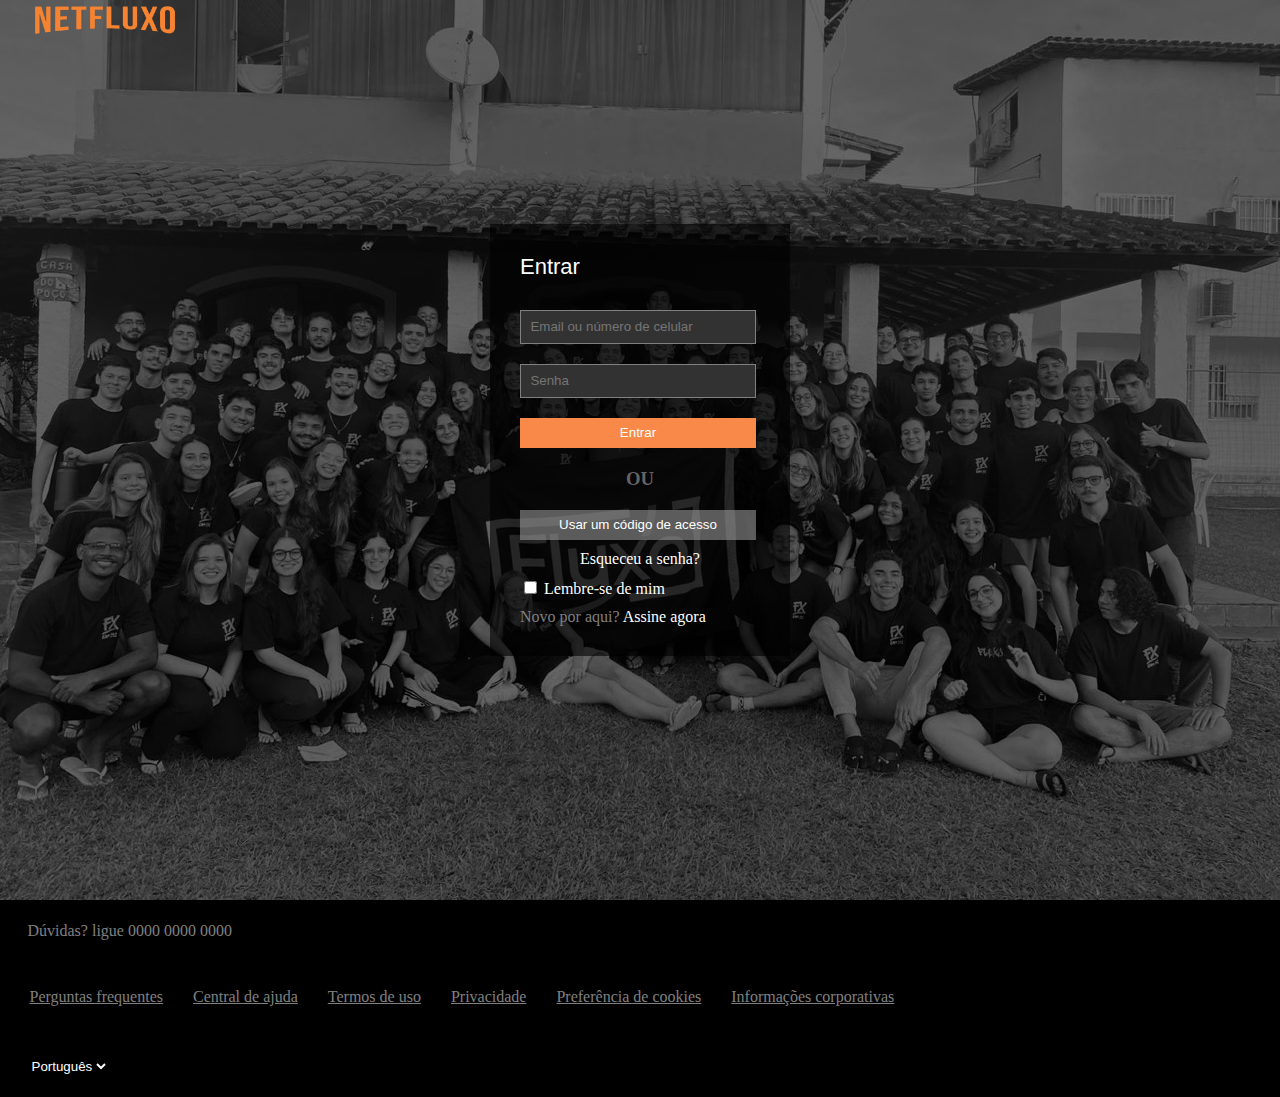
<file: index.html>
<!DOCTYPE html>
<html lang="en">

<head>
    <meta charset="UTF-8">
    <meta name="viewport" content="width=device-width, initial-scale=1.0">
    <title>Document</title>
    <link rel="stylesheet" href="styles.css">
</head>

<body>
    <div id="principal">

        <div id="logo">
            <img src="images/netfluxo.png" alt="" width="150">
        </div>

        <div id="area-login">
            <p>Entrar</p>
            <form>
                <input id="form-id" placeholder="  Email ou número de celular">
                <input type="text" placeholder="  Senha" id="form-senha">
                <button id="botao-entrar">Entrar</button>
            </form>

            <h3> OU </h3>

            <button id="botao-codigo">Usar um código de acesso</button>

            <a id="esqueceu-senha">Esqueceu a senha?</a>

            <div id="checkbox">
                <input type="checkbox" id="lembrar">
                <label for="lembrar">Lembre-se de mim</label>
            </div>

            <div id="novo-aqui">
                Novo por aqui?
                <a id="assine-agora">Assine agora</a>
            </div>


        </div>
    </div>

    <footer id="footer">


        <div id="conteudo-footer">

            <p>Dúvidas? ligue 0000 0000 0000 </p>

            <div id="links-finais">
                <a href="">Perguntas frequentes</a>
                <a href="">Central de ajuda</a>
                <a href="">Termos de uso</a>
                <a href="">Privacidade</a>
                <a href="">Preferência de cookies</a>
                <a href="">Informações corporativas</a>
            </div>

            <div id="linguagens">
                <select name="linguagens" id="linguagem">
                    <div id="options">
                        <option value="Português">Português</option>
                        <option value="English">English</option>
                    </div>

            </div>

            </select>
        </div>

    </footer>

</body>

</html>
</file>
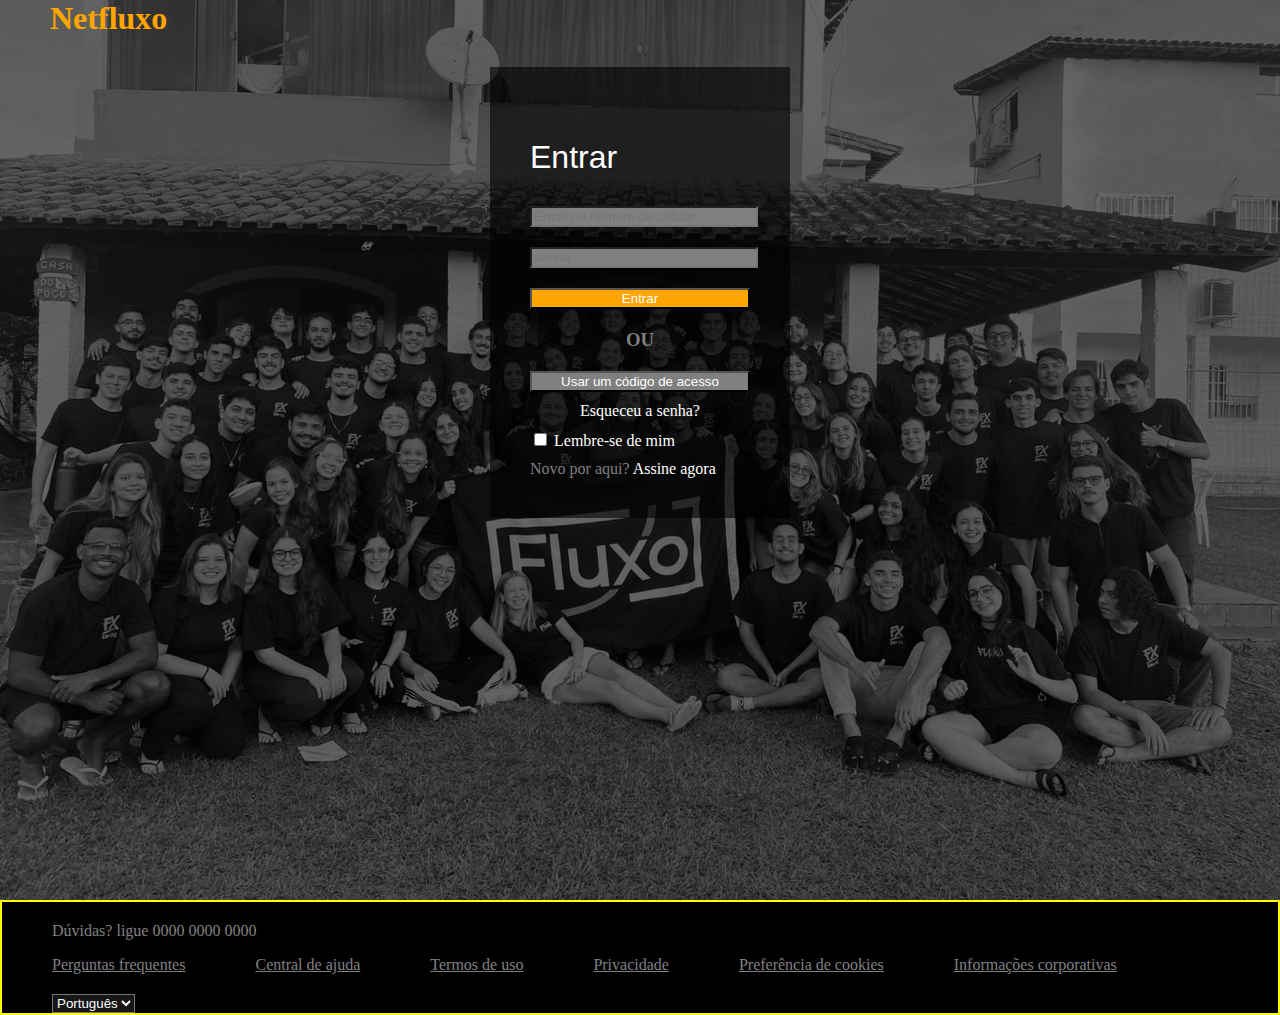
<file: Entrega 1/index.html>
<!DOCTYPE html>
<html lang="en">

<head>
    <meta charset="UTF-8">
    <meta name="viewport" content="width=device-width, initial-scale=1.0">
    <title>Document</title>
    <link rel="stylesheet" href="styles.css">
</head>

<body>
    <div id="principal">

        <div id="title">
            <h1>Netfluxo</h1>
        </div>

        <div id="area-login">
            <p>Entrar</p>
            <form>
                <input id="form-id" placeholder="Email ou número de celular">
                <input type="text" placeholder="senha" id="form-senha">
                <button id="botao-entrar">Entrar</button>
            </form>

            <h3> OU </h3>

            <button id="botao-codigo">Usar um código de acesso</button>

            <a id="esqueceu-senha">Esqueceu a senha?</a>

            <div id="checkbox">
                <input type="checkbox" id="lembrar">
                <label for="lembrar">Lembre-se de mim</label>
            </div>

            <div id="novo-aqui">
                Novo por aqui?
                <a id="assine-agora">Assine agora</a>
            </div>


        </div>
    </div>

    <footer id="footer">
        <p>Dúvidas? ligue 0000 0000 0000 </p>
        <div id="links-finais">
            <a href="">Perguntas frequentes</a>
            <a href="">Central de ajuda</a>
            <a href="">Termos de uso</a>
            <a href="">Privacidade</a>
            <a href="">Preferência de cookies</a>
            <a href="">Informações corporativas</a>
        </div>

        <div id="linguagens">
            <select name="linguagens" id="linguagem">
                <option value="Português">Português</option>
                <option value="English">English</option>
            </select>
        </div>

    </footer>

</body>

</html>
</file>
<file: styles.css>
body {
    margin: 0;
    padding: 0;
}

#principal {
    background-image:
        linear-gradient(rgba(0, 0, 0, 0.6), rgba(0, 0, 0, 0.6)),
        url(images/imageBW.jpg);

    background-size: cover;
    background-position: center 85%;
    background-repeat: no-repeat;
    background-attachment: fixed;
    height: 100vh
}

#principal h1 {
    margin-top: 0;
    margin-left: 50px;

}

#logo {
    padding-left: 30px;

}

#area-login {
    background-color: rgba(0, 0, 0, 0.6);
    display: flex;
    flex-direction: column;
    width: 300px;
    margin: 20vh auto;
    padding: 30px;
    box-sizing: border-box;
    align-items: stretch;
}

#area-login p {
    margin-top: 0px;
    font-family: Arial, sans-serif;
    color: white;
    text-align: left;
    margin-bottom: 20px;
    font-size: 22px;
}

#form-id,
#form-senha {
    border: 1px solid;
    border-color: rgba(128, 128, 128, 1);
    color: black;
    background-color: rgb(51, 50, 50);
    margin-top: 10px;
    margin-bottom: 10px;
    width: 230px;
    height: 30px
}

#botao-entrar {
    border: 0px;
    width: 100%;
    color: white;
    margin-top: 10px;
    margin-bottom: 10px;
    background-color: #F98948;
    cursor: pointer;
    text-align: center;
    width: 236px;
    height: 30px
}

h3 {
    color: rgba(102, 99, 99, 1.723);
    text-align: center;
    margin: 10px auto;
}

#botao-codigo {
    border: 0px;
    width: 100%;
    color: white;
    margin-top: 10px;
    margin-bottom: 10px;
    background-color: rgba(170, 170, 170, 0.521);
    cursor: pointer;
    box-sizing: border-box;
    width: 236px;
    height: 30px;
    cursor: pointer;

}

#esqueceu-senha {
    text-align: center;
    color: white;
    cursor: pointer;


}

#checkbox {
    margin-top: 10px;
    color: white;
}

#novo-aqui {
    margin-top: 10px;
    color: gray;
}

#assine-agora {
    color: white;
    cursor: pointer;

}

#footer {
    max-width: 8000px border 5px;
    margin: 0 auto;
    border: 2px solid;
    background-color: black;
    display: flex;
    align-items: flex-start;
    flex-direction: column;
    box-sizing: border-box;

}

#conteudo-footer {
    display: flex;
    align-items: flex-start;
    flex-direction: column;
    row-gap: 30px;
    padding-left: 2%;
}

#footer p {
    color: gray;
    margin-top: 20px;
}

#links-finais {
    border: 2px solid;
    display: flex;
    justify-content: flex-start;
    gap: 30px;
}

#links-finais a {
    display: flex;
    justify-content: flex-end;
    color: gray;
}


#linguagem {
    background-color: transparent;
    border: 0px;
    margin-bottom: 20px;
    margin-top: 20px;
    color: white;
}

#options {
    color: black;
}
</file>
<file: Entrega 1/styles.css>
body {
    margin: 0;
    padding: 0;
}

#principal {
    background-image:
        linear-gradient(rgba(0, 0, 0, 0.6), rgba(0, 0, 0, 0.6)),
        url(images/imageBW.jpg);

    background-size: cover;
    background-position: center 85%;
    background-repeat: no-repeat;
    background-attachment: fixed;
    height: 100vh
}

#principal h1 {
    margin-top: 0;
    margin-left: 50px;

}

#title {
    color: orange;
}

#area-login {
    background-color: rgba(0, 0, 0, 0.6);
    display: flex;
    flex-direction: column;
    width: 300px;
    margin: 30px auto;
    padding: 40px;
    box-sizing: border-box;
}

#area-login p {
    font-family: Arial, sans-serif;
    color: white;
    text-align: left;
    margin-bottom: 20px;
    font-size: 32px;
}

#form-id,
#form-senha {
    color: black;
    background-color: gray;
    margin-top: 10px;
    margin-bottom: 10px;
    width: 100%
}

#botao-entrar {
    width: 100%;
    color: white;
    margin-top: 10px;
    margin-bottom: 10px;
    background-color: orange;
    cursor: pointer;
    box-sizing: border-box;
}

h3 {
    color: gray;
    text-align: center;
    margin: 10px auto;
}

#botao-codigo {
    width: 100%;
    color: white;
    margin-top: 10px;
    margin-bottom: 10px;
    background-color: gray;
    cursor: pointer;
    box-sizing: border-box;
}

#esqueceu-senha {
    text-align: center;
    color: white;
}

#checkbox {
    margin-top: 10px;
    color: white;
}

#novo-aqui {
    margin-top: 10px;
    color: gray;
}

#assine-agora {
    color: white;
}

#footer {
    max-width: 800px border 5px;
    margin: 0 auto;
    border: 2px solid;
    border-color: yellow;
    background-color: black;
    display: flex;
    align-items: flex-start;
    flex-direction: column;
    box-sizing: border-box;

}

#footer p {
    color: gray;
    margin-left: 50px;
    margin-top: 20px;
}

#links-finais {
    display: flex;
    padding: 0;
    grid-template-columns: repeat(4, 1fr);
    row-gap: 20px;
    column-gap: 20px;
}

#links-finais a {
    color: gray;
    margin-left: 50px;

}

#linguagem {
    background-color: rgba(128, 128, 128, 0.171);
    margin-top: 20px;
    color: white;
    margin-left: 50px;
}
</file>
